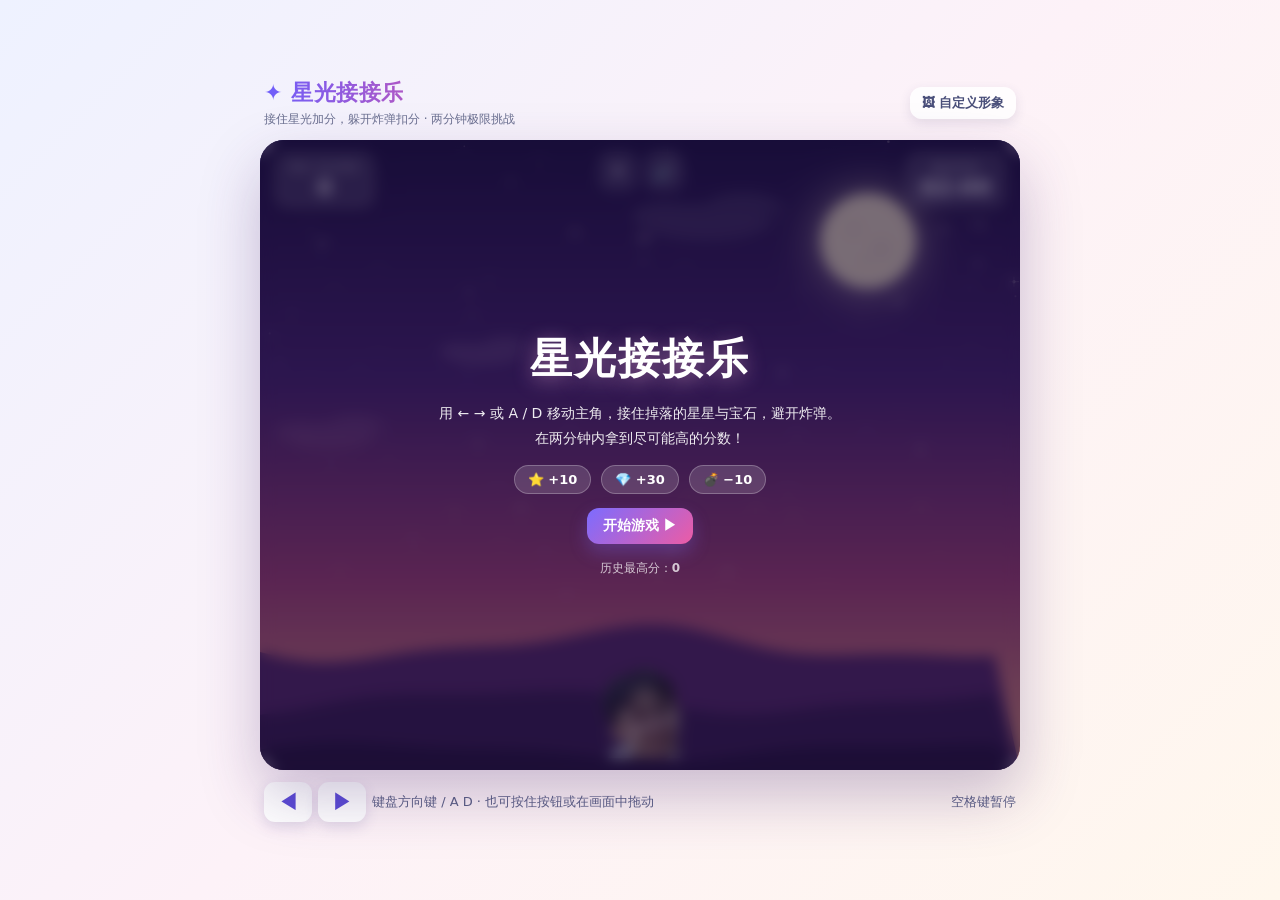
<file: index.html>
<!DOCTYPE html>
<html lang="zh-CN">
<head>
<meta charset="UTF-8">
<meta name="viewport" content="width=device-width, initial-scale=1.0">
<title>星光接接乐 · 两分钟挑战</title>
<style>
  *{box-sizing:border-box;margin:0;padding:0}
  html,body{min-height:100%}
  body{
    font-family:"PingFang SC","Microsoft YaHei","Segoe UI",system-ui,sans-serif;
    background:linear-gradient(135deg,#eef2ff 0%,#fdf2f8 50%,#fff7ed 100%);
    color:#232a4a;min-height:100vh;display:flex;align-items:center;justify-content:center;padding:18px;
  }
  .app{width:min(760px,100%);display:flex;flex-direction:column;gap:12px}
  .top{display:flex;align-items:center;justify-content:space-between;gap:12px;padding:0 4px}
  .title{font-size:22px;font-weight:800;letter-spacing:.5px;background:linear-gradient(90deg,#6d5efc,#e0529c);-webkit-background-clip:text;background-clip:text;color:transparent}
  .sub{font-size:12px;color:#6b7090;margin-top:3px}
  .btn{border:0;border-radius:12px;padding:9px 16px;font-size:14px;font-weight:700;cursor:pointer;color:#fff;background:linear-gradient(135deg,#7c6cff,#ec5ca5);box-shadow:0 8px 18px rgba(124,108,255,.28);transition:.18s}
  .btn:hover{transform:translateY(-2px);box-shadow:0 12px 22px rgba(124,108,255,.35)}
  .btn:active{transform:translateY(0)}
  .btn.ghost{background:rgba(255,255,255,.85);color:#4a4f7a;box-shadow:0 4px 12px rgba(60,60,110,.12)}
  .btn.small{padding:7px 12px;font-size:13px}
  .stage{position:relative;width:100%;height:min(70vh,660px);min-height:440px;border-radius:24px;overflow:hidden;box-shadow:0 26px 60px rgba(70,40,110,.28);background:#221448}
  #game{display:block;width:100%;height:100%;touch-action:none}
  .hud{position:absolute;left:14px;right:14px;top:12px;display:flex;justify-content:space-between;align-items:flex-start;pointer-events:none;z-index:2}
  .pill{background:rgba(255,255,255,.16);backdrop-filter:blur(10px);border:1px solid rgba(255,255,255,.25);color:#fff;border-radius:14px;padding:7px 14px;min-width:100px;text-align:center;box-shadow:0 6px 16px rgba(0,0,0,.12)}
  .pill .k{font-size:11px;opacity:.82;letter-spacing:1px}
  .pill .v{font-size:22px;font-weight:800;line-height:1.15;font-variant-numeric:tabular-nums}
  .hud-mid{display:flex;gap:8px;pointer-events:auto}
  .icon-btn{width:38px;height:38px;border-radius:12px;border:1px solid rgba(255,255,255,.25);background:rgba(255,255,255,.16);backdrop-filter:blur(10px);color:#fff;font-size:16px;cursor:pointer;transition:.15s}
  .icon-btn:hover{background:rgba(255,255,255,.3)}
  .overlay{position:absolute;inset:0;z-index:6;display:flex;flex-direction:column;align-items:center;justify-content:center;text-align:center;gap:14px;padding:24px;color:#fff;background:rgba(24,12,52,.58);backdrop-filter:blur(7px)}
  .hidden{display:none!important}
  .overlay h1{font-size:clamp(26px,5vw,42px);font-weight:900;letter-spacing:2px;text-shadow:0 4px 20px rgba(255,180,220,.45)}
  .overlay p{font-size:14px;line-height:1.8;opacity:.92;max-width:430px}
  .legend{display:flex;gap:10px;flex-wrap:wrap;justify-content:center}
  .legend span{background:rgba(255,255,255,.15);border:1px solid rgba(255,255,255,.25);border-radius:999px;padding:6px 13px;font-size:13px;font-weight:700}
  .big-score{font-size:64px;font-weight:900;line-height:1;background:linear-gradient(180deg,#fff3a0,#ffb457);-webkit-background-clip:text;background-clip:text;color:transparent;text-shadow:0 6px 30px rgba(255,180,80,.25)}
  .score-row{display:flex;gap:28px;font-size:13px;opacity:.9}
  .score-row b{font-size:18px;color:#ffe08a}
  .controls{display:flex;align-items:center;justify-content:space-between;gap:12px;padding:0 4px;color:#5b6085;font-size:13px}
  .keys{display:flex;align-items:center;gap:6px}
  .keybtn{width:48px;height:40px;border:0;border-radius:11px;background:#fff;color:#5b4bd6;font-size:20px;font-weight:800;box-shadow:0 5px 14px rgba(80,70,150,.16);cursor:pointer;user-select:none;touch-action:none}
  .keybtn:active{transform:translateY(2px);box-shadow:0 2px 8px rgba(80,70,150,.16)}
  .modal{position:absolute;inset:0;z-index:10;display:flex;align-items:center;justify-content:center;padding:16px;background:rgba(15,8,35,.72);backdrop-filter:blur(8px)}
  .modal-card{width:min(580px,100%);max-height:94%;overflow:auto;background:#fff;border-radius:22px;padding:22px;box-shadow:0 30px 70px rgba(20,10,50,.4);color:#232a4a}
  .modal-head{display:flex;align-items:center;justify-content:space-between}
  .modal-head h2{font-size:20px}
  .x{border:0;background:#f1f2f8;width:32px;height:32px;border-radius:9px;font-size:20px;color:#606684;cursor:pointer}
  .tip{font-size:12px;color:#7a80a0;margin:8px 0 16px;line-height:1.7}
  .upload-grid{display:grid;grid-template-columns:repeat(3,1fr);gap:12px}
  .upload-card{border:2px dashed #ccd0e6;border-radius:16px;padding:12px 8px;text-align:center;cursor:pointer;background:#fafbff;transition:.15s}
  .upload-card:hover{border-color:#8b7cff;background:#f5f3ff}
  .thumb{width:70px;height:70px;margin:0 auto 8px;border-radius:14px;background:#eeeff8;display:flex;align-items:center;justify-content:center;overflow:hidden}
  .thumb img{width:100%;height:100%;object-fit:contain;display:none}
  .thumb .ph{font-size:38px;line-height:1}
  .upload-card b{display:block;font-size:14px}
  .upload-card small{display:block;font-size:11px;color:#8b90ad;margin:3px 0 8px;line-height:1.5}
  .upload-card input{display:none}
  .upload-card.info-card{cursor:default;background:#f7f8fd;border-style:solid;border-color:#e3e6f2}
  .upload-card.info-card:hover{border-color:#e3e6f2;background:#f7f8fd}
  .code{display:inline-block;background:#eef0fa;color:#5b4bd6;border-radius:5px;padding:1px 5px;font-family:Consolas,monospace;font-size:11px}
  .upload-card .clear{width:100%;display:block;border:0;background:#eceef6;color:#666c90;border-radius:8px;padding:5px 9px;font-size:11px;cursor:pointer}
  .modal-foot{display:flex;justify-content:space-between;gap:8px;margin-top:18px}
  @media (max-width:480px){
    .title{font-size:19px}.pill{min-width:84px;padding:6px 10px}.pill .v{font-size:19px}
    .upload-grid{grid-template-columns:1fr}.thumb{width:56px;height:56px}
    .stage{min-height:420px}
  }
</style>
</head>
<body>
<div class="app">
  <div class="top">
    <div>
      <div class="title">✦ 星光接接乐</div>
      <div class="sub">接住星光加分，躲开炸弹扣分 · 两分钟极限挑战</div>
    </div>
    <button id="openCustom" class="btn ghost small">🖼 自定义形象</button>
  </div>

  <div class="stage" id="stage">
    <canvas id="game"></canvas>
    <div class="hud">
      <div class="pill"><div class="k">得分 SCORE</div><div class="v" id="scoreText">0</div></div>
      <div class="hud-mid">
        <button class="icon-btn" id="pauseBtn" title="暂停 / 继续">⏸</button>
        <button class="icon-btn" id="muteBtn" title="音效开关">🔊</button>
      </div>
      <div class="pill"><div class="k">剩余时间</div><div class="v" id="timeText">02:00</div></div>
    </div>

    <div class="overlay" id="startScreen">
      <h1>星光接接乐</h1>
      <p>用 ← → 或 A / D 移动主角，接住掉落的星星与宝石，避开炸弹。<br>在两分钟内拿到尽可能高的分数！</p>
      <div class="legend"><span>⭐ +10</span><span>💎 +30</span><span>💣 −10</span></div>
      <button class="btn" id="startBtn">开始游戏 ▶</button>
      <p style="font-size:12px;opacity:.75">历史最高分：<b id="startBest">0</b></p>
    </div>

    <div class="overlay hidden" id="pauseScreen">
      <h1>已暂停</h1>
      <p>按空格键或点击下面的按钮继续。</p>
      <button class="btn" id="resumeBtn">继续游戏 ▶</button>
    </div>

    <div class="overlay hidden" id="overScreen">
      <h1>时间到！</h1>
      <div class="big-score" id="finalScore">0</div>
      <div class="score-row"><span>本局得分 <b id="finalScore2">0</b></span><span>历史最高 <b id="finalBest">0</b></span></div>
      <p id="finalMsg"></p>
      <button class="btn" id="againBtn">再玩一次 ↻</button>
    </div>

    <div class="modal hidden" id="customModal">
      <div class="modal-card">
        <div class="modal-head"><h2>🖼 自定义形象</h2><button class="x" id="closeCustom">×</button></div>
        <p class="tip">主角（<span class="code">PLAYER_IMAGE</span>）、星星（<span class="code">GOOD_IMAGE</span>）、钻石（<span class="code">GEM_IMAGE</span>）都在代码里配置。这里只能替换扣分炸弹图片。游戏中打开会自动暂停。</p>
        <div class="upload-grid">
          <div class="upload-card info-card">
            <div class="thumb"><span class="ph">🎨</span></div>
            <b>主角形象</b><small>由代码配置<br>不在此处上传</small>
          </div>
          <div class="upload-card info-card">
            <div class="thumb"><span class="ph">⭐</span></div>
            <b>星星 / 钻石</b><small>由代码配置<br>不在此处上传</small>
          </div>
          <div class="upload-card" data-slot="bad">
            <div class="thumb"><img alt=""><span class="ph">💣</span></div>
            <b>扣分炸弹</b><small>点击上传图片</small>
            <input type="file" accept="image/*">
            <button class="clear">恢复默认</button>
          </div>
        </div>
        <div class="modal-foot">
          <button class="btn ghost small" id="resetAll">全部恢复默认</button>
          <button class="btn small" id="doneCustom">完成 ✓</button>
        </div>
      </div>
    </div>
  </div>

  <div class="controls">
    <div class="keys">
      <button class="keybtn" id="leftBtn">◀</button>
      <button class="keybtn" id="rightBtn">▶</button>
      <span>键盘方向键 / A D · 也可按住按钮或在画面中拖动</span>
    </div>
    <span>空格键暂停</span>
  </div>
</div>

<script>
(function(){
  "use strict";

  /* ============================================================
     图片配置区（图片路径写在代码里，不在页面上传）
     ------------------------------------------------------------
     支持两种写法：
       1) 图片路径：把图片放到本 HTML 同目录，如 './fsj.jpg'
       2) base64：'data:image/jpeg;base64,...'
     留空 '' 则使用内置绘制图形。
     ------------------------------------------------------------
     PLAYER_IMAGE : 主角；也可设为 'builtin' 用内置小狐狸，'' 用接物底座
     GOOD_IMAGE   : 星星（+10）  —— 自己填图片路径
     GEM_IMAGE    : 钻石（+30）  —— 自己填图片路径
     ============================================================ */
  const PLAYER_IMAGE = './fsj.jpg';
  const GOOD_IMAGE   = './fsj.jpg';
  const GEM_IMAGE    = './fsj.jpg';

  const canvas=document.getElementById('game');
  const ctx=canvas.getContext('2d');
  const scoreText=document.getElementById('scoreText');
  const timeText=document.getElementById('timeText');
  const startScreen=document.getElementById('startScreen');
  const pauseScreen=document.getElementById('pauseScreen');
  const overScreen=document.getElementById('overScreen');
  const customModal=document.getElementById('customModal');
  const TOTAL=120;
  const TAU=Math.PI*2;

  // 按配置加载主角图片
  const heroImg=new Image();
  let heroReady=false;
  if(PLAYER_IMAGE && PLAYER_IMAGE!=='builtin'){
    heroImg.onload=()=>{heroReady=true;};
    heroImg.onerror=()=>{heroReady=false;};
    heroImg.src=PLAYER_IMAGE;
  }
  function loadImg(src){
    const im=new Image();const box={img:im,ready:false};
    if(src){im.onload=()=>{box.ready=true;};im.onerror=()=>{box.ready=false;};im.src=src;}
    return box;
  }
  const goodSprite=loadImg(GOOD_IMAGE);
  const gemSprite=loadImg(GEM_IMAGE);

  let W=0,H=0,DPR=1;
  let state='menu';
  let score=0, elapsed=0, remaining=TOTAL, spawnTimer=0;
  let muted=false, actx=null;
  let dragging=false, dragTarget=0, touchDir=0, flash=0, flashColor='';
  const keys={};
  const items=[], particles=[], popups=[];
  const custom={bad:null};
  const player={x:0,y:0,w:74,h:74,speed:410,flash:0,flashBad:false};
  let scale=1;

  const stars=Array.from({length:110},()=>({
    x:Math.random(),y:Math.random()*0.72,r:Math.random()*1.5+0.35,
    p:Math.random()*TAU,s:1+Math.random()*2.4
  }));
  const clouds=[
    {x:0.05,y:0.20,s:1.0,v:5,c:'rgba(255,255,255,.13)'},
    {x:0.45,y:0.34,s:0.75,v:8,c:'rgba(255,220,235,.14)'},
    {x:0.75,y:0.13,s:1.25,v:4,c:'rgba(255,255,255,.10)'},
    {x:0.25,y:0.47,s:0.9,v:6,c:'rgba(255,200,220,.10)'}
  ];

  function resize(){
    const r=canvas.getBoundingClientRect();
    DPR=Math.min(window.devicePixelRatio||1,2);
    W=r.width; H=r.height;
    canvas.width=Math.round(W*DPR); canvas.height=Math.round(H*DPR);
    ctx.setTransform(DPR,0,0,DPR,0,0);
    if(!player.x) player.x=W/2;
    player.x=Math.max(player.w/2,Math.min(W-player.w/2,player.x));
    player.y=H-58;
    scale=Math.max(.85,Math.min(1.15,W/680));
  }
  window.addEventListener('resize',resize);

  function circle(x,y,r){ctx.beginPath();ctx.arc(x,y,r,0,TAU);ctx.fill();}
  function ellipse(x,y,rx,ry){ctx.beginPath();ctx.ellipse(x,y,rx,ry,0,0,TAU);ctx.fill();}
  function tri(ax,ay,bx,by,cx,cy){ctx.beginPath();ctx.moveTo(ax,ay);ctx.lineTo(bx,by);ctx.lineTo(cx,cy);ctx.closePath();ctx.fill();}
  function glow(color,r){
    const g=ctx.createRadialGradient(0,0,0,0,0,r);
    g.addColorStop(0,color);g.addColorStop(1,'rgba(0,0,0,0)');
    ctx.globalAlpha=.55;ctx.fillStyle=g;circle(0,0,r);ctx.globalAlpha=1;
  }
  function drawImg(img,size){
    const ar=(img.naturalWidth&&img.naturalHeight)?img.naturalWidth/img.naturalHeight:1;
    let w=size,h=size;
    if(ar>1) h=size/ar; else w=size*ar;
    ctx.drawImage(img,-w/2,-h/2,w,h);
  }
  function starPath(r1,r2,n){
    ctx.beginPath();
    for(let i=0;i<n*2;i++){
      const a=-Math.PI/2+i*Math.PI/n;
      const r=i%2===0?r1:r2;
      const x=Math.cos(a)*r,y=Math.sin(a)*r;
      i===0?ctx.moveTo(x,y):ctx.lineTo(x,y);
    }
    ctx.closePath();
  }

  function drawSky(t){
    const g=ctx.createLinearGradient(0,0,0,H);
    g.addColorStop(0,'#1a1140'); g.addColorStop(.38,'#4b2674');
    g.addColorStop(.70,'#b8497c'); g.addColorStop(1,'#ffb184');
    ctx.fillStyle=g;ctx.fillRect(0,0,W,H);

    const mr=Math.min(W,H)*0.075,mx=W*0.80,my=H*0.16;
    ctx.save();ctx.shadowColor='rgba(255,240,205,.75)';ctx.shadowBlur=45;
    ctx.fillStyle='#fff2cf';circle(mx,my,mr);ctx.restore();
    ctx.fillStyle='rgba(220,200,180,.20)';
    circle(mx-mr*.3,my-mr*.25,mr*.16);
    circle(mx+mr*.28,my+mr*.18,mr*.22);
    circle(mx-mr*.05,my+mr*.42,mr*.10);

    for(const s of stars){
      const a=.35+.65*(.5+.5*Math.sin(t*s.s+s.p));
      ctx.globalAlpha=a;ctx.fillStyle='#fff8e8';circle(s.x*W,s.y*H,s.r);
      if(s.r>1.35){
        ctx.globalAlpha=a*.5;
        ctx.fillRect(s.x*W-s.r*3,s.y*H-.4,s.r*6,.8);
        ctx.fillRect(s.x*W-.4,s.y*H-s.r*3,.8,s.r*6);
      }
    }
    ctx.globalAlpha=1;

    clouds.forEach(c=>{
      const x=((c.x*W+t*c.v)%(W+260))-130,y=c.y*H,s=c.s;
      ctx.fillStyle=c.c;ctx.beginPath();
      ctx.ellipse(x,y,52*s,15*s,0,0,TAU);
      ctx.ellipse(x+30*s,y-9*s,32*s,15*s,0,0,TAU);
      ctx.ellipse(x-32*s,y-4*s,27*s,12*s,0,0,TAU);
      ctx.fill();
    });

    hill(H*.80,'#5b2b6b',15,0.4);
    hill(H*.89,'#3b1e51',11,1.9);
    hill(H*.97,'#26143b',8,3.3);
  }
  function hill(y,color,amp,phase){
    ctx.fillStyle=color;ctx.beginPath();ctx.moveTo(0,H);ctx.lineTo(0,y);
    for(let x=0;x<=W;x+=Math.max(8,W/30)){
      const yy=y+Math.sin(x/W*TAU*1.4+phase)*amp+Math.sin(x/W*TAU*3.2+phase)*amp*.35;
      ctx.lineTo(x,yy);
    }
    ctx.lineTo(W,H);ctx.closePath();ctx.fill();
  }

  function drawCuteCreature(s){
    const r=s*.42;
    ctx.fillStyle='#ff9c5b';
    tri(-r*.72,-r*.50,-r*1.02,-r*1.32,-r*.12,-r*.92);
    tri(r*.72,-r*.50,r*1.02,-r*1.32,r*.12,-r*.92);
    ctx.fillStyle='#ffd0d8';
    tri(-r*.68,-r*.62,-r*.88,-r*1.12,-r*.30,-r*.86);
    tri(r*.68,-r*.62,r*.88,-r*1.12,r*.30,-r*.86);
    const g=ctx.createLinearGradient(0,-r,0,r);
    g.addColorStop(0,'#ffd18b');g.addColorStop(1,'#ff8759');
    ctx.fillStyle=g;circle(0,0,r);
    ctx.fillStyle='rgba(255,255,255,.55)';ellipse(0,r*.30,r*.62,r*.48);
    ctx.fillStyle='#2b1b33';
    ellipse(-r*.34,-r*.08,r*.10,r*.15);
    ellipse(r*.34,-r*.08,r*.10,r*.15);
    ctx.fillStyle='#fff';circle(-r*.31,-r*.13,r*.035);circle(r*.37,-r*.13,r*.035);
    ctx.fillStyle='rgba(255,110,130,.55)';
    ellipse(-r*.62,r*.12,r*.14,r*.08);ellipse(r*.62,r*.12,r*.14,r*.08);
    ctx.strokeStyle='#5b2b33';ctx.lineWidth=Math.max(1.4,r*.045);ctx.lineCap='round';
    ctx.beginPath();ctx.arc(0,r*.10,r*.18,.15*Math.PI,.85*Math.PI);ctx.stroke();
    ctx.fillStyle='#ffa06a';circle(-r*.92,r*.18,r*.17);circle(r*.92,r*.18,r*.17);
  }
  // 图片未配置/未加载成功时的简易接物底座（不显示任何上传提示）
  function drawCatcherBase(){
    const w=player.w;
    const g=ctx.createLinearGradient(0,-w*.2,0,w*.35);
    g.addColorStop(0,'rgba(255,255,255,.85)');
    g.addColorStop(1,'rgba(255,175,120,.8)');
    ctx.fillStyle=g;
    ctx.beginPath();
    ctx.moveTo(-w*.48,-w*.12);
    ctx.lineTo(w*.48,-w*.12);
    ctx.quadraticCurveTo(w*.38,w*.30,0,w*.32);
    ctx.quadraticCurveTo(-w*.38,w*.30,-w*.48,-w*.12);
    ctx.closePath();ctx.fill();
    ctx.strokeStyle='rgba(255,255,255,.9)';ctx.lineWidth=2;
    ctx.beginPath();ctx.moveTo(-w*.48,-w*.12);ctx.lineTo(w*.48,-w*.12);ctx.stroke();
    ctx.fillStyle='rgba(255,240,210,.75)';
    ellipse(0,-w*.10,w*.40,w*.07);
  }
  function drawStar(s){
    glow('rgba(255,214,110,.85)',s*.95);
    const g=ctx.createLinearGradient(0,-s/2,0,s/2);
    g.addColorStop(0,'#fff6b0');g.addColorStop(.55,'#ffcf3d');g.addColorStop(1,'#ff9b21');
    ctx.fillStyle=g;ctx.strokeStyle='#fff1a8';ctx.lineWidth=Math.max(1,s*.035);
    starPath(s*.48,s*.21,5);ctx.fill();ctx.stroke();
    ctx.fillStyle='rgba(255,255,255,.7)';circle(-s*.10,-s*.12,s*.055);
  }
  function drawBomb(s){
    glow('rgba(255,80,90,.55)',s*.9);
    const r=s*.36;
    ctx.fillStyle='#261630';
    for(let i=0;i<10;i++){
      const a=i*TAU/10;
      tri(Math.cos(a)*r*.75,Math.sin(a)*r*.75,
          Math.cos(a-.20)*r*1.12,Math.sin(a-.20)*r*1.12,
          Math.cos(a+.20)*r*1.12,Math.sin(a+.20)*r*1.12);
    }
    const g=ctx.createRadialGradient(-r*.3,-r*.35,r*.1,0,0,r);
    g.addColorStop(0,'#6a506f');g.addColorStop(.6,'#33213f');g.addColorStop(1,'#170c22');
    ctx.fillStyle=g;circle(0,0,r);
    ctx.fillStyle='rgba(255,255,255,.28)';ellipse(-r*.32,-r*.38,r*.18,r*.10);
    ctx.strokeStyle='#b98a5c';ctx.lineWidth=Math.max(1.5,s*.035);ctx.lineCap='round';
    ctx.beginPath();ctx.moveTo(0,-r);ctx.quadraticCurveTo(r*.2,-r*1.5,-r*.05,-r*1.7);ctx.stroke();
    ctx.fillStyle='#ffd166';circle(-r*.05,-r*1.72,s*.055);
    ctx.fillStyle='#ff6b6b';ellipse(-r*.30,-r*.05,r*.11,r*.08);ellipse(r*.30,-r*.05,r*.11,r*.08);
    ctx.strokeStyle='#1a0f22';ctx.lineWidth=Math.max(1.4,s*.03);
    ctx.beginPath();ctx.arc(0,r*.28,r*.18,1.1*Math.PI,1.9*Math.PI);ctx.stroke();
  }
  function drawGem(s){
    glow('rgba(120,230,255,.85)',s);
    const g=ctx.createLinearGradient(-s/2,-s/2,s/2,s/2);
    g.addColorStop(0,'#e8fbff');g.addColorStop(.45,'#7fe6ff');g.addColorStop(1,'#4f8cff');
    ctx.fillStyle=g;ctx.strokeStyle='rgba(255,255,255,.85)';ctx.lineWidth=Math.max(1,s*.03);
    ctx.beginPath();
    ctx.moveTo(0,-s*.5);ctx.lineTo(s*.40,-s*.12);ctx.lineTo(0,s*.5);
    ctx.lineTo(-s*.40,-s*.12);ctx.closePath();ctx.fill();ctx.stroke();
    ctx.beginPath();ctx.moveTo(-s*.40,-s*.12);ctx.lineTo(s*.40,-s*.12);
    ctx.moveTo(0,-s*.5);ctx.lineTo(0,s*.5);ctx.stroke();
    ctx.fillStyle='rgba(255,255,255,.75)';
    tri(-s*.05,-s*.35,s*.16,-s*.05,s*.02,-s*.10);
  }

  function drawItem(it){
    ctx.save();ctx.translate(it.x,it.y);ctx.rotate(it.rot);
    if(it.type==='good'){
      glow('rgba(255,214,110,.5)',it.size);
      if(goodSprite.ready) drawImg(goodSprite.img,it.size); else drawStar(it.size);
    }else if(it.type==='bad'){
      glow('rgba(255,80,90,.4)',it.size);
      if(custom.bad) drawImg(custom.bad,it.size); else drawBomb(it.size);
    }else{
      if(gemSprite.ready) drawImg(gemSprite.img,it.size*1.05); else drawGem(it.size);
    }
    ctx.restore();
  }

  function drawPlayer(t){
    ctx.save();ctx.translate(player.x,player.y);
    ctx.save();ctx.translate(0,player.h*.5+4);ctx.scale(1,.28);
    ctx.fillStyle='rgba(0,0,0,.28)';circle(0,0,player.w*.45);ctx.restore();
    ctx.translate(0,Math.sin(t*3)*2);
    if(player.flash>0)glow(player.flashBad?'rgba(255,80,90,.65)':'rgba(255,225,120,.65)',player.w*1.1);
    if(PLAYER_IMAGE==='builtin') drawCuteCreature(player.w);
    else if(heroReady) drawImg(heroImg,player.w*1.28);
    else drawCatcherBase();
    ctx.restore();
  }

  function spawn(){
    const r=Math.random();
    const type=r<.70?'good':(r<.94?'bad':'bonus');
    const size=(type==='bonus'?52:(type==='good'?44:46))*scale;
    const speed=(145+elapsed*1.15+Math.random()*95)*Math.min(1.25,H/620);
    items.push({
      x:size/2+Math.random()*(W-size),y:-size/2-10,size,type,
      vy:speed,rot:Math.random()*TAU,vr:(Math.random()-.5)*2.6,
      sway:Math.random()*TAU,swayA:8+Math.random()*16
    });
  }
  function addParticles(x,y,color,n){
    for(let i=0;i<n;i++){
      const a=Math.random()*TAU,sp=60+Math.random()*190;
      particles.push({x,y,vx:Math.cos(a)*sp,vy:Math.sin(a)*sp-50,
        life:.55+Math.random()*.4,max:.95,size:2+Math.random()*3.5,color});
    }
  }
  function addPopup(x,y,text,color){popups.push({x,y,text,color,life:.9});}
  function onCatch(it){
    let d=0,color='';
    if(it.type==='good'){d=10;color='#ffe08a';player.flashBad=false;beep(880,.10,'sine',.13);}
    else if(it.type==='bonus'){d=30;color='#9df0ff';player.flashBad=false;beep(660,.10,'sine',.12);setTimeout(()=>beep(990,.13,'sine',.12),90);}
    else{d=-10;color='#ff8b8b';player.flashBad=true;beep(170,.18,'sawtooth',.10);}
    score=Math.max(0,score+d);
    player.flash=.22;
    addParticles(it.x,it.y,color,it.type==='bad'?12:18);
    addPopup(it.x,it.y-10,(d>0?'+':'')+d,color);
  }
  function update(dt,t){
    for(let i=particles.length-1;i>=0;i--){
      const p=particles[i];p.life-=dt;p.x+=p.vx*dt;p.y+=p.vy*dt;p.vy+=320*dt;
      if(p.life<=0)particles.splice(i,1);
    }
    for(let i=popups.length-1;i>=0;i--){
      const p=popups[i];p.life-=dt;p.y-=52*dt;if(p.life<=0)popups.splice(i,1);
    }
    if(player.flash>0)player.flash-=dt;
    if(flash>0)flash-=dt;
    if(state!=='playing')return;

    elapsed+=dt;remaining=Math.max(0,TOTAL-elapsed);
    let dir=0;
    if(keys.ArrowLeft||keys.a||keys.A||keys.left)dir-=1;
    if(keys.ArrowRight||keys.d||keys.D||keys.right)dir+=1;
    if(dir)player.x+=dir*player.speed*dt;
    if(touchDir)player.x+=touchDir*player.speed*dt;
    if(dragging)player.x+=(dragTarget-player.x)*Math.min(1,dt*14);
    player.x=Math.max(player.w/2,Math.min(W-player.w/2,player.x));

    spawnTimer-=dt;
    if(spawnTimer<=0){spawn();spawnTimer=Math.max(.34,.80-elapsed*.0035)*(0.75+Math.random()*.6);}

    for(let i=items.length-1;i>=0;i--){
      const it=items[i];
      it.y+=it.vy*dt;it.rot+=it.vr*dt;it.sway+=dt*2.4;
      it.x+=Math.sin(it.sway)*it.swayA*dt;
      const hit=Math.abs(it.x-player.x)<(player.w*.46+it.size*.36)&&
                Math.abs(it.y-player.y)<(player.h*.42+it.size*.36);
      if(hit){onCatch(it);items.splice(i,1);continue;}
      if(it.y>H+it.size)items.splice(i,1);
    }
    scoreText.textContent=score;
    const m=Math.floor(remaining/60),s=Math.floor(remaining%60);
    timeText.textContent=String(m).padStart(2,'0')+':'+String(s).padStart(2,'0');
    if(remaining<=0)endGame();
  }

  function render(t){
    ctx.clearRect(0,0,W,H);
    drawSky(t);
    items.forEach(drawItem);
    for(const p of particles){
      ctx.globalAlpha=Math.max(0,p.life/p.max);ctx.fillStyle=p.color;circle(p.x,p.y,p.size);
    }
    ctx.globalAlpha=1;
    drawPlayer(t);
    ctx.textAlign='center';ctx.textBaseline='middle';
    for(const p of popups){
      ctx.globalAlpha=Math.min(1,p.life*1.8);
      ctx.font='800 '+Math.round(22*scale)+'px system-ui';
      ctx.lineWidth=4;ctx.strokeStyle='rgba(30,10,50,.7)';
      ctx.strokeText(p.text,p.x,p.y);ctx.fillStyle=p.color;ctx.fillText(p.text,p.x,p.y);
    }
    ctx.globalAlpha=1;
    if(flash>0){ctx.fillStyle=flashColor;ctx.globalAlpha=flash*.35;ctx.fillRect(0,0,W,H);ctx.globalAlpha=1;}
  }

  let last=0;
  function loop(ts){
    requestAnimationFrame(loop);
    const dt=Math.min((ts-last)/1000||0,.04);last=ts;
    update(dt,ts/1000);render(ts/1000);
  }

  function beep(freq,dur,type,vol){
    if(muted)return;
    try{
      const AC=window.AudioContext||window.webkitAudioContext;
      if(!AC)return;
      actx=actx||new AC();
      if(actx.state==='suspended')actx.resume();
      const o=actx.createOscillator(),g=actx.createGain();
      o.type=type;o.frequency.value=freq;
      g.gain.setValueAtTime(vol,actx.currentTime);
      g.gain.exponentialRampToValueAtTime(.0001,actx.currentTime+dur);
      o.connect(g);g.connect(actx.destination);o.start();o.stop(actx.currentTime+dur);
    }catch(e){}
  }
  function initAudio(){try{const AC=window.AudioContext||window.webkitAudioContext;if(AC)actx=actx||new AC();}catch(e){}}

  function best(){return +(localStorage.getItem('starCatchBest')||0);}
  function setBest(v){try{localStorage.setItem('starCatchBest',String(v));}catch(e){}}
  document.getElementById('startBest').textContent=best();

  function startGame(){
    score=0;elapsed=0;remaining=TOTAL;spawnTimer=.5;
    items.length=0;particles.length=0;popups.length=0;
    player.x=W/2;player.flash=0;
    scoreText.textContent='0';timeText.textContent='02:00';
    state='playing';
    startScreen.classList.add('hidden');overScreen.classList.add('hidden');pauseScreen.classList.add('hidden');
    initAudio();beep(660,.12,'sine',.1);
  }
  function togglePause(){
    if(state==='playing'){state='paused';pauseScreen.classList.remove('hidden');document.getElementById('pauseBtn').textContent='▶';}
    else if(state==='paused'){state='playing';pauseScreen.classList.add('hidden');document.getElementById('pauseBtn').textContent='⏸';}
  }
  function endGame(){
    state='over';
    const b=Math.max(score,best());setBest(b);
    document.getElementById('finalScore').textContent=score;
    document.getElementById('finalScore2').textContent=score;
    document.getElementById('finalBest').textContent=b;
    document.getElementById('finalMsg').textContent=
      score>=300?'✨ 星光大师！接得又快又准。':
      score>=150?'🌟 表现不错，离大师只差一点点！':
      score>=60?'👍 及格啦，再练练手速吧！':'💪 别灰心，再来一局！';
    overScreen.classList.remove('hidden');
    flash=.5;flashColor='rgba(255,220,140,1)';
    beep(523,.16,'sine',.1);setTimeout(()=>beep(659,.16,'sine',.1),160);setTimeout(()=>beep(784,.24,'sine',.1),320);
  }

  document.getElementById('startBtn').addEventListener('click',startGame);
  document.getElementById('againBtn').addEventListener('click',startGame);
  document.getElementById('resumeBtn').addEventListener('click',togglePause);
  document.getElementById('pauseBtn').addEventListener('click',togglePause);
  document.getElementById('muteBtn').addEventListener('click',function(){muted=!muted;this.textContent=muted?'🔇':'🔊';});

  const blockKeys=['ArrowLeft','ArrowRight','ArrowUp','ArrowDown',' ','Spacebar'];
  window.addEventListener('keydown',e=>{
    if(blockKeys.includes(e.key))e.preventDefault();
    keys[e.key]=true;
    if(e.code==='Space'||e.key===' '){
      if(e.repeat)return;
      if(!customModal.classList.contains('hidden'))return;
      if(state==='menu'||state==='over')startGame();else togglePause();
    }
  });
  window.addEventListener('keyup',e=>{keys[e.key]=false;});
  window.addEventListener('blur',()=>{for(const k in keys)keys[k]=false;touchDir=0;dragging=false;});

  function holdBtn(id,dir){
    const el=document.getElementById(id);
    const on=e=>{e.preventDefault();touchDir=dir;};
    const off=()=>{if(touchDir===dir)touchDir=0;};
    el.addEventListener('pointerdown',on);
    el.addEventListener('pointerup',off);
    el.addEventListener('pointercancel',off);
    el.addEventListener('pointerleave',off);
  }
  holdBtn('leftBtn',-1);holdBtn('rightBtn',1);

  canvas.addEventListener('pointerdown',e=>{
    dragging=true;
    const r=canvas.getBoundingClientRect();
    dragTarget=e.clientX-r.left;
    canvas.setPointerCapture(e.pointerId);
  });
  canvas.addEventListener('pointermove',e=>{
    if(!dragging)return;
    const r=canvas.getBoundingClientRect();
    dragTarget=e.clientX-r.left;
  });
  canvas.addEventListener('pointerup',()=>{dragging=false;});
  canvas.addEventListener('pointercancel',()=>{dragging=false;});
  document.addEventListener('visibilitychange',()=>{if(document.hidden&&state==='playing')togglePause();});

  /* ---------- 掉落物图片自定义（主角由 PLAYER_IMAGE 配置） ---------- */
  function setSlot(slot,src){
    const card=document.querySelector('[data-slot="'+slot+'"]');
    if(!card)return;
    const img=card.querySelector('img'),ph=card.querySelector('.ph');
    if(src){
      const im=new Image();im.src=src;custom[slot]=im;
      img.src=src;img.style.display='block';ph.style.display='none';
    }else{
      custom[slot]=null;img.removeAttribute('src');img.style.display='none';ph.style.display='block';
    }
  }

  document.querySelectorAll('.upload-card[data-slot]').forEach(card=>{
    const slot=card.dataset.slot,input=card.querySelector('input');
    if(!input)return;
    card.addEventListener('click',e=>{
      if(e.target.closest('.clear'))return;
      input.click();
    });
    input.addEventListener('change',e=>{
      const f=e.target.files[0];if(!f)return;
      const reader=new FileReader();
      reader.onload=()=>setSlot(slot,reader.result);
      reader.readAsDataURL(f);
      input.value='';
    });
    const clr=card.querySelector('.clear');
    if(clr)clr.addEventListener('click',e=>{e.stopPropagation();setSlot(slot,null);});
  });
  document.getElementById('resetAll').addEventListener('click',()=>{setSlot('bad',null);});
  let resumeAfterModal=false;
  function openModal(){
    if(state==='playing'){resumeAfterModal=true;togglePause();}
    customModal.classList.remove('hidden');
  }
  function closeModal(){
    customModal.classList.add('hidden');
    if(resumeAfterModal){resumeAfterModal=false;togglePause();}
  }
  document.getElementById('openCustom').addEventListener('click',openModal);
  document.getElementById('closeCustom').addEventListener('click',closeModal);
  document.getElementById('doneCustom').addEventListener('click',closeModal);
  customModal.addEventListener('click',e=>{if(e.target===customModal)closeModal();});

  resize();
  requestAnimationFrame(loop);
})();
</script>
</body>
</html>
</file>
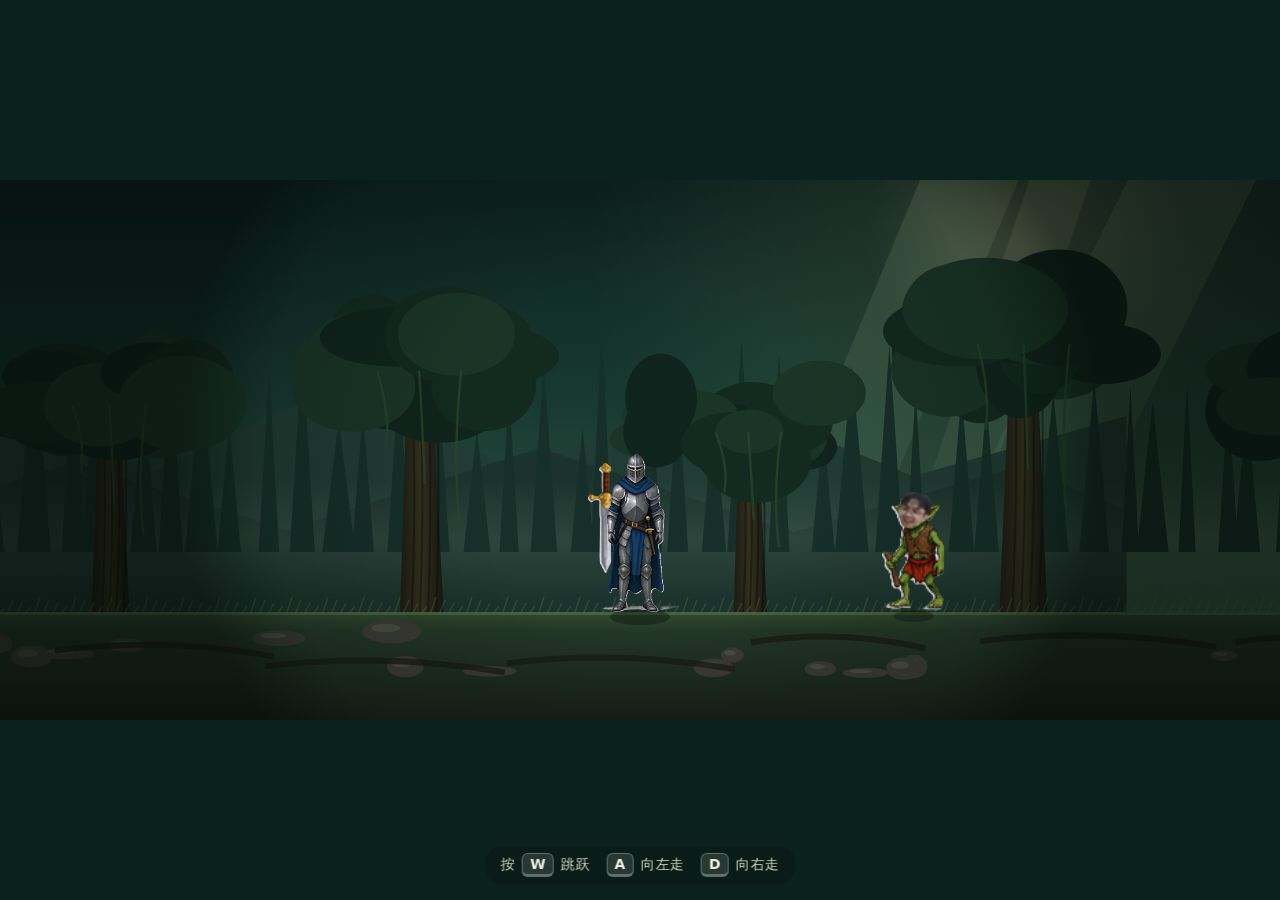
<file: game.html>
<!DOCTYPE html>
<html lang="zh-CN">
<head>
  <meta charset="UTF-8">
  <meta name="viewport" content="width=device-width, initial-scale=1.0">
  <title>快打番薯卷</title>
  <link rel="stylesheet" href="game.css">
</head>
<body>
  <main class="stage">
    <div class="frame">
      <canvas id="game" width="960" height="540">你的浏览器不支持 Canvas</canvas>
    </div>
    <p class="tip">按 <kbd>W</kbd> 跳跃　<kbd>A</kbd> 向左走　<kbd>D</kbd> 向右走</p>
  </main>
  <script src="game.js"></script>
</body>
</html>
</file>
<file: game.css>
* { box-sizing: border-box; }

html, body {
  margin: 0;
  padding: 0;
  width: 100%;
  height: 100%;
  background: #0b211d;
}

body {
  min-height: 100vh;
  display: flex;
  align-items: center;
  justify-content: center;
  overflow: hidden;
  font-family: "Microsoft YaHei", "PingFang SC", system-ui, sans-serif;
}

.stage { width: 100vw; }

.frame {
  position: relative;
  width: 100%;
}

canvas {
  display: block;
  width: 100vw;
  height: 540px;
  background: #0b211d;
}

.tip {
  position: absolute;
  left: 50%;
  bottom: 16px;
  transform: translateX(-50%);
  z-index: 10;
  margin: 0;
  padding: 7px 16px;
  border-radius: 22px;
  background: rgba(10, 25, 18, .5);
  color: rgba(232, 240, 220, .9);
  font-size: 14px;
  letter-spacing: .5px;
  white-space: nowrap;
  backdrop-filter: blur(4px);
}

kbd {
  display: inline-block;
  min-width: 24px;
  padding: 2px 7px;
  margin: 0 2px;
  font: inherit;
  font-weight: 700;
  text-align: center;
  color: #eef3e2;
  background: rgba(255, 255, 255, .12);
  border: 1px solid rgba(255, 255, 255, .28);
  border-bottom-width: 3px;
  border-radius: 6px;
}
</file>
